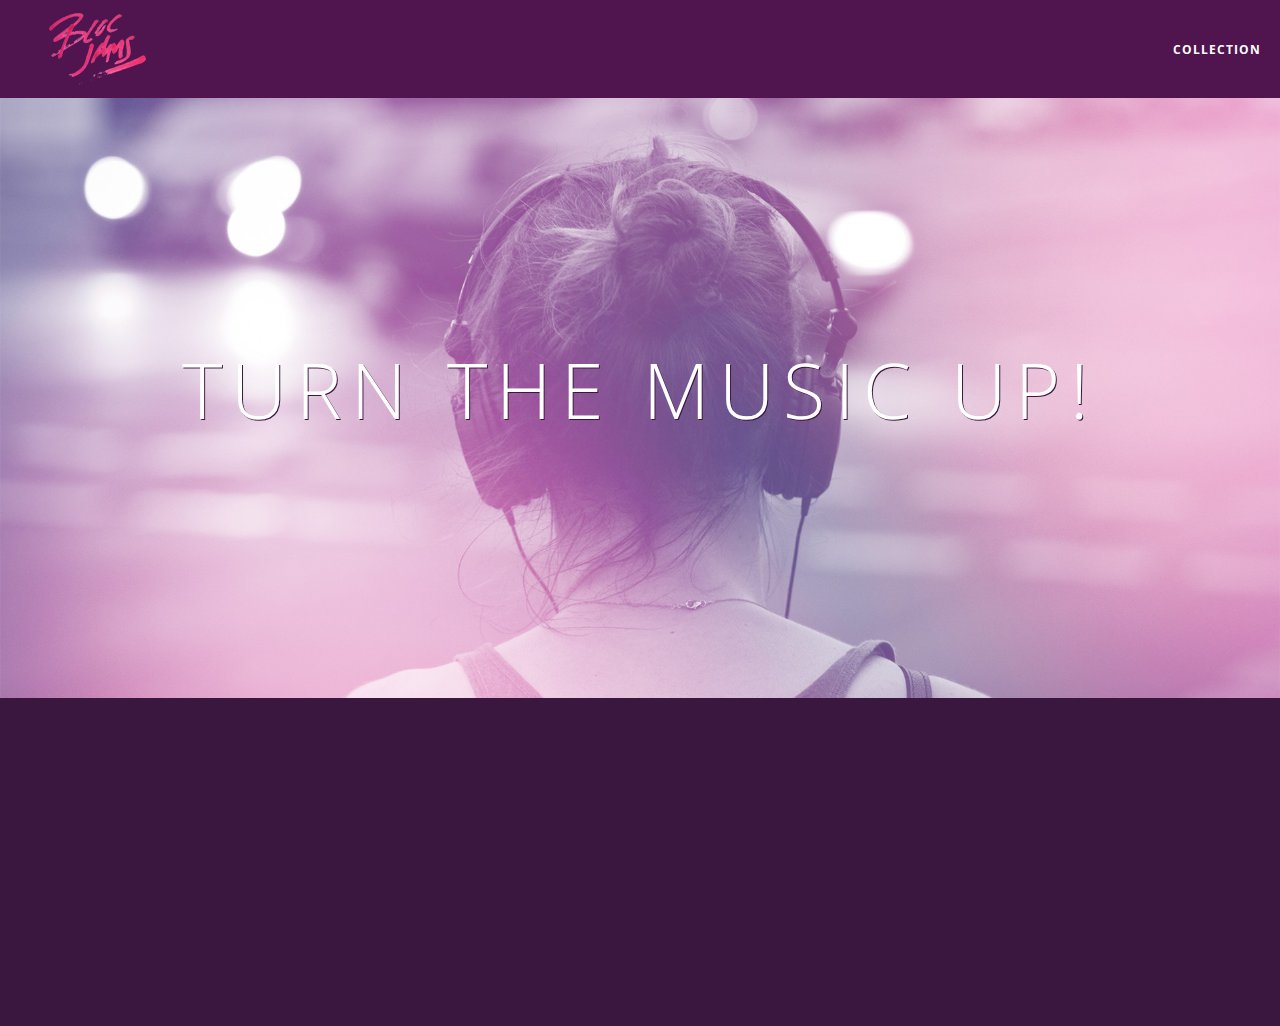
<file: index.html>
<!DOCTYPE html>
<html>
	<head>
    	<title>Bloc Jams</title>
		<meta name="viewport" content="width=device-width, initial-scale=1">	
		<link rel="stylesheet" type="text/css" href="http://fonts.googleapis.com/css?family=Open+Sans:400,800,600,700,300">
		<link rel="stylesheet" type="text/css" href="http://code.ionicframework.com/ionicons/2.0.1/css/ionicons.min.css">
		<link rel="stylesheet" type="text/css" href="styles/normalize.css">
		<link rel="stylesheet" type="text/css" href="styles/main.css">
		<link rel="stylesheet" type="text/css" href="styles/landing.css">		
	</head>
	<body class="landing">
		<nav class="navbar"> <!-- navigation bar -->
			<a href="index.html"  class="logo">
				<img src="assets/images/bloc_jams_logo.png" alt="bloc jams logo">
			</a>
			<div class="links-container">
				<a href="collection.html" class="navbar-link">collection</a>
			</div>
		</nav>

		<section class="hero-content"> <!-- hero content -->
			<h1 class="hero-title">Turn the music up!</h1>
		</section>
		
		<section class="selling-points container clearfix"> <!-- selling points -->
			<div class="point column third">
				<span class="ion-music-note"></span>
				<h5 class="point-title">Choose your music</h5>
				<p class="point-description">The world is full of music; why should you have to listen to music that someone else chose?</p>
			</div>
			<div class="point column third">
				<span class="ion-radio-waves"></span>
				<h5 class="point-title">Unlimited, streaming, ad-free</h5>
				<p class="point-description">No arbitrary limits. No distractions.</p>
			</div>
			<div class="point column third">  
				<span class="ion-iphone"></span>
				<h5 class="point-title">Mobile enabled</h5>
				<p class="point-description">Listen to your music on the go. This streaming service is available on all mobile platforms.</p>
			</div>
		</section>
		<script src="https://code.jquery.com/jquery-2.1.3.min.js"></script>
		<script src="scripts/landing.js"></script>
	</body>
</html>
</file>
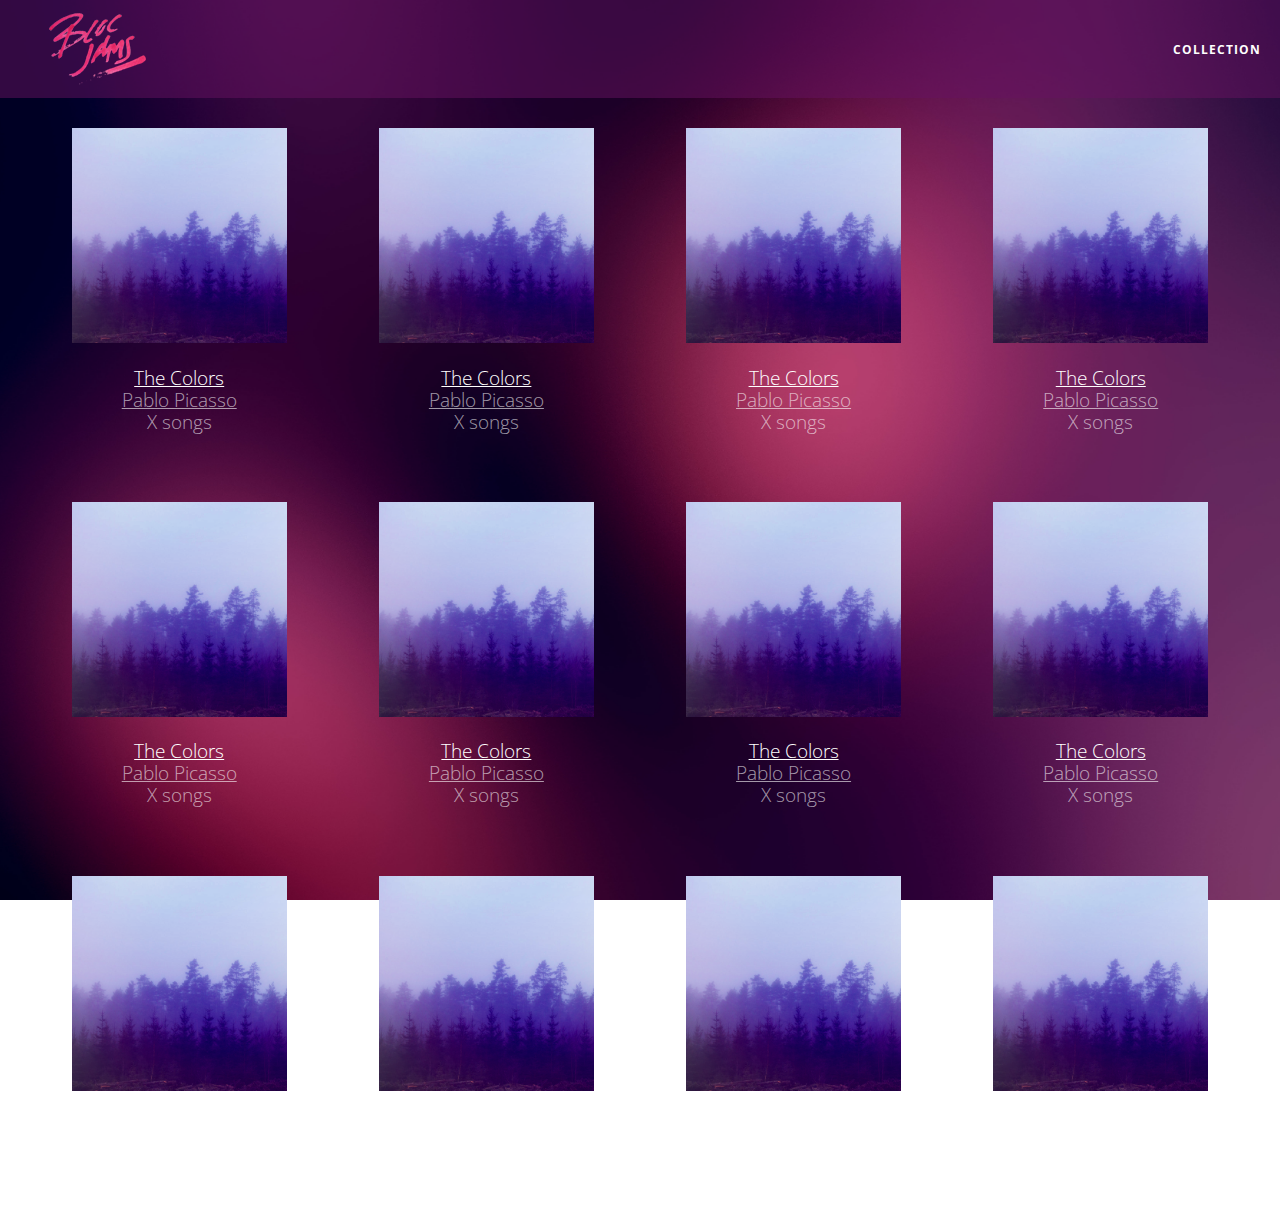
<file: collection.html>
<!DOCTYPE html>
<html>
    <head>
        <title>Bloc Jams</title>
        <meta name="viewport" content="width=device-width, initial-scale=1">
        <link rel="stylesheet" type="text/css" href="http://fonts.googleapis.com/css?family=Open+Sans:400,800,600,700,300">
        <link rel="stylesheet" type="text/css" href="http://code.ionicframework.com/ionicons/2.0.1/css/ionicons.min.css">
        <link rel="stylesheet" type="text/css" href="styles/normalize.css">
        <link rel="stylesheet" type="text/css" href="styles/main.css">
        <link rel="stylesheet" type="text/css" href="styles/collection.css">
    </head>
    <body class="collection">
		<nav class="navbar"> <!-- nav bar -->
        	<a href="index.html" class="logo">
            	<img src="assets/images/bloc_jams_logo.png" alt="bloc jams logo">
            </a>
            <div class="links-container">
            	<a href="collection.html" class="navbar-link">collection</a>
            </div>
        </nav>
		
    <section class="album-covers container clearfix">
	</section>
        <script src="https://code.jquery.com/jquery-2.1.3.min.js"></script>
		<script src="scripts/collection.js"></script>
    </body>
</html>
</file>
<file: styles/main.css>
*, *:before, *:after {
    -moz-box-sizing: border-box;
    -webkit-box-sizing: border-box;
    box-sizing: border-box;
}

html {
	height: 100%;				/* makes sure our HTML takes up 100% of the browser window */
	font-size: 100%;
}

body {
	font-family: 'Open Sans';	/* sets our font to the "Open Sans" typeface */
	color: white;				/* sets the text color to white */
	min-height: 100%;			/* says the height of the body must be, at minimum, 100% of the window */
}

.navbar {
	position: relative;
	padding: 0.5rem;
	background-color: rgb(101,18,95,0.5);
	z-index: 1;
}

.navbar .logo {
	position: relative;			/* positioning will be explained in a resource */
	left: 2rem;
	cursor: pointer; 			/* produces the finger-pointer icon when you hover over the logo */
}

.navbar .links-container {
	display: table;
	position: absolute;
	top: 0;
	right: 0;
	height: 100px;
	color: white;
	text-decoration: none;
}

.links-container .navbar-link {
	display: table-cell;
	position: relative;
	height: 100%;
	padding-left: 1rem;
	padding-right: 1rem;
	vertical-align: middle;
	color: white;
	font-size: 0.625rem;
	letter-spacing: 0.05rem;
	font-weight: 700;
	text-transform: uppercase;
	text-decoration: none;
	cursor: pointer;
}

.links-container .navbar-link:hover {
	color: rgb(233,50,117);
}

.container {
	margin: 0 auto;
	max-width: 64rem;
}

.container.narrow {
 max-width: 56rem;
}

/* Medium and small screens (640px) */
@media (min-width: 640px) {
	html { font-size: 112%; }
	
	.column {
		float: left;
		padding-left: 1rem;
		padding-right: 1rem;
	}

	.column.full { width: 100%; }
	.column.two-thirds { width: 66.7%; }
	.column.half { width: 50%; }
	.column.third { width: 33.3%; }
	.column.fourth { width: 25%; }
	.column.flow-opposite { float: right; }
	
}

/* Large screens (1024px) */
@media (min-width: 1024px) {
	html { font-size: 120%; }
}

.clearfix::before,
.clearfix::after {
   content: " ";
   display: table;
}

.clearfix::after {
   clear: both;
}
</file>
<file: styles/landing.css>
body.landing {
    background-color: rgb(58,23,63);
}

.hero-content {
    position: relative;
    min-height: 600px;
    background-image: url(../assets/images/bloc_jams_bg.jpg);
    background-repeat: no-repeat;
    background-position: center center;
    background-size: cover;
}

.hero-content .hero-title {
    position: absolute;
    top: 40%;
    -webkit-transform: translateY(-50%);
    -moz-transform: translateY(-50%);
    transform: translateY(-50%);
    width: 100%;
    text-align: center;
    font-size: 4rem;
    font-weight: 300;
    text-transform: uppercase;
    letter-spacing: 0.5rem;
    text-shadow: 1px 1px 0px rgb(58,23,63);
}

.selling-points {
    position: relative;
}

.point {
    position: relative;
    padding: 2rem;
    text-align: center;
    opacity: 0;
    -webkit-transform: scaleX(0.9) translateY(3rem);
    -moz-transform: scaleX(0.9) translateY(3rem);
    transform: scaleX(0.9) translateY(3rem);
    -webkit-transition: all 0.25s ease-in-out;
    -moz-transition: all 0.25s ease-in-out;
    transition: all 0.25s ease-in-out;
    -webkit-transition-delay: 0.2s;
    -moz-transition-delay: 0.2s;
    transition-delay: 0.2s;
}

.point  .point-title {
    font-size: 1.25rem;
}

.ion-music-note,
.ion-radio-waves,
.ion-iphone {
    color: rgb(233,50,117);
    font-size: 5rem;
}
</file>
<file: styles/collection.css>
body.collection {
    background-image: url(../assets/images/blurred_backgrounds/blur_bg_2.jpg);
    background-repeat: no-repeat;
    background-attachment: fixed;
    background-position: center center;
    background-size: cover;
}

.album-covers {
    position: relative;
}

.collection-album-container {
    position: relative;
    margin-top: 30px;
    margin-bottom: 20px;
    text-align: center;
}

.collection-album-container .caption {
    margin-top: 10px;
}

.collection-album-container .caption p {
    font-size: 1rem;
    font-weight: 300;
    color: rgba(255, 255, 255, 0.6);
}

.collection-album-container .caption p a {
    color: rgba(255, 255, 255, 0.6);
}

.collection-album-container .caption p a.album-name {
    color: white;
}

.collection-album-container img {
    width: 80%;
}
</file>
